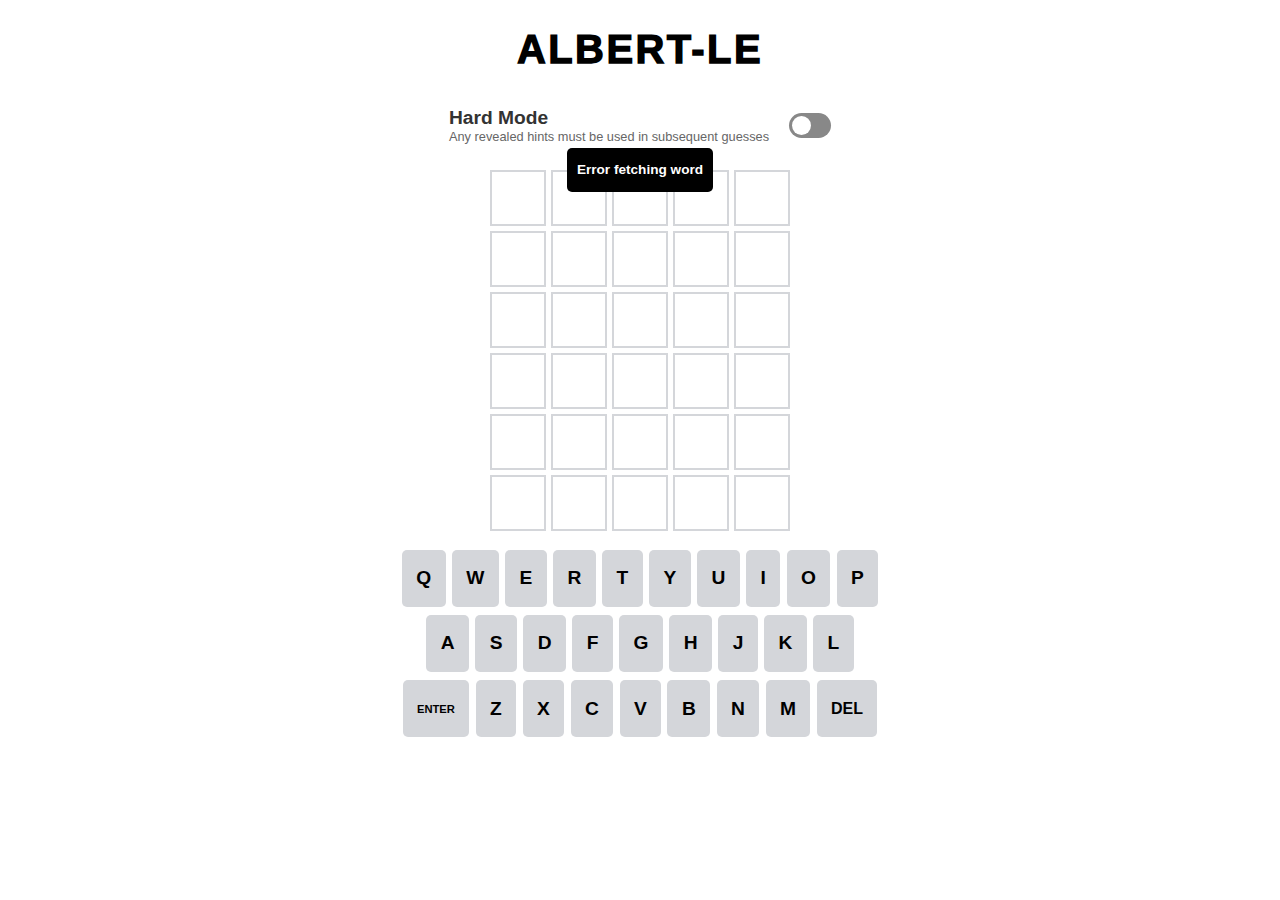
<file: index.html>
<!-- Structure and some methods based on this repo-->
<!-- https://github.com/Morgenstern2573/wordle_clone/tree/master/build -->
<!-- Based on the game wordle -->
<!-- https://www.nytimes.com/games/wordle/index.html -->

<!DOCTYPE html>
<html lang="en">
    <head>
        <meta charset="UTF-8">
        <meta http-equiv="X-UA-Compatible" content="IE=edge">
        <meta name="viewport" content="width=device-width, initial-scale=1.0">
        <title>Albertle</title>
        <link rel="stylesheet" href="css/style.css">
        <link href="css/toastr.min.css" rel="stylesheet"/>
        <link rel="icon" type="image/x-icon" href="favicon.ico">

        <script src="javascript/jquery-3.6.0.min.js"></script>
        <script src="javascript/toastr.min.js"></script>
        <script src="javascript/howler.min.js"></script>
    </head>
    <body>
        <h1 class="header">ALBERT-LE</h1>
        
        <div id="controls">
            <div class="hard-mode-container">
                <span class="hard-mode-title">Hard Mode</span>
                <span class="hard-mode-description">Any revealed hints must be used in subsequent guesses</span>
            </div>
            <label class="toggle-label">
                <input type="checkbox" id="hard-mode-toggle" onclick="this.blur();">
                <span class="slider" id="hard-mode-slider"></span>
            </label>
        </div>
        
        <hr class="divider">

        <div id="game-board">
            <div class="letter-row">
                <div class="letter-box"></div>
                <div class="letter-box"></div>
                <div class="letter-box"></div>
                <div class="letter-box"></div>
                <div class="letter-box"></div>
            </div>
            <div class="letter-row">
                <div class="letter-box"></div>
                <div class="letter-box"></div>
                <div class="letter-box"></div>
                <div class="letter-box"></div>
                <div class="letter-box"></div>
            </div>
            <div class="letter-row">
                <div class="letter-box"></div>
                <div class="letter-box"></div>
                <div class="letter-box"></div>
                <div class="letter-box"></div>
                <div class="letter-box"></div>
            </div>
            <div class="letter-row">
                <div class="letter-box"></div>
                <div class="letter-box"></div>
                <div class="letter-box"></div>
                <div class="letter-box"></div>
                <div class="letter-box"></div>
            </div>
            <div class="letter-row">
                <div class="letter-box"></div>
                <div class="letter-box"></div>
                <div class="letter-box"></div>
                <div class="letter-box"></div>
                <div class="letter-box"></div>
            </div>
            <div class="letter-row">
                <div class="letter-box"></div>
                <div class="letter-box"></div>
                <div class="letter-box"></div>
                <div class="letter-box"></div>
                <div class="letter-box"></div>
            </div>
        </div>

        <div id="keyboard-cont">
            <div class="first-row">
                <button class="keyboard-button" onclick="this.blur();">q</button>
                <button class="keyboard-button" onclick="this.blur();">w</button>
                <button class="keyboard-button" onclick="this.blur();">e</button>
                <button class="keyboard-button" onclick="this.blur();">r</button>
                <button class="keyboard-button" onclick="this.blur();">t</button>
                <button class="keyboard-button" onclick="this.blur();">y</button>
                <button class="keyboard-button" onclick="this.blur();">u</button>
                <button class="keyboard-button" onclick="this.blur();">i</button>
                <button class="keyboard-button" onclick="this.blur();">o</button>
                <button class="keyboard-button" onclick="this.blur();">p</button>
            </div>
            <div class="second-row">
                <button class="keyboard-button" onclick="this.blur();">a</button>
                <button class="keyboard-button" onclick="this.blur();">s</button>
                <button class="keyboard-button" onclick="this.blur();">d</button>
                <button class="keyboard-button" onclick="this.blur();">f</button>
                <button class="keyboard-button" onclick="this.blur();">g</button>
                <button class="keyboard-button" onclick="this.blur();">h</button>
                <button class="keyboard-button" onclick="this.blur();">j</button>
                <button class="keyboard-button" onclick="this.blur();">k</button>
                <button class="keyboard-button" onclick="this.blur();">l</button>
            </div>
            <div class="third-row">
                <button class="keyboard-button enter" onclick="this.blur();" style="font-size: 0.7rem">Enter</button>
                <button class="keyboard-button" onclick="this.blur();">z</button>
                <button class="keyboard-button" onclick="this.blur();">x</button>
                <button class="keyboard-button" onclick="this.blur();">c</button>
                <button class="keyboard-button" onclick="this.blur();">v</button>
                <button class="keyboard-button" onclick="this.blur();">b</button>
                <button class="keyboard-button" onclick="this.blur();">n</button>
                <button class="keyboard-button" onclick="this.blur();">m</button>
                <button class="keyboard-button delete" onclick="this.blur();" style="font-size: 1rem">Del</button>
            </div>
        </div>

        <div id="next-word">
            <button id="next-word-button" class="button-text" onclick="this.blur();">NEXT WORD</button>
        </div>

        <script src="javascript/albertle.js"></script>
    </body>

</html>
</file>
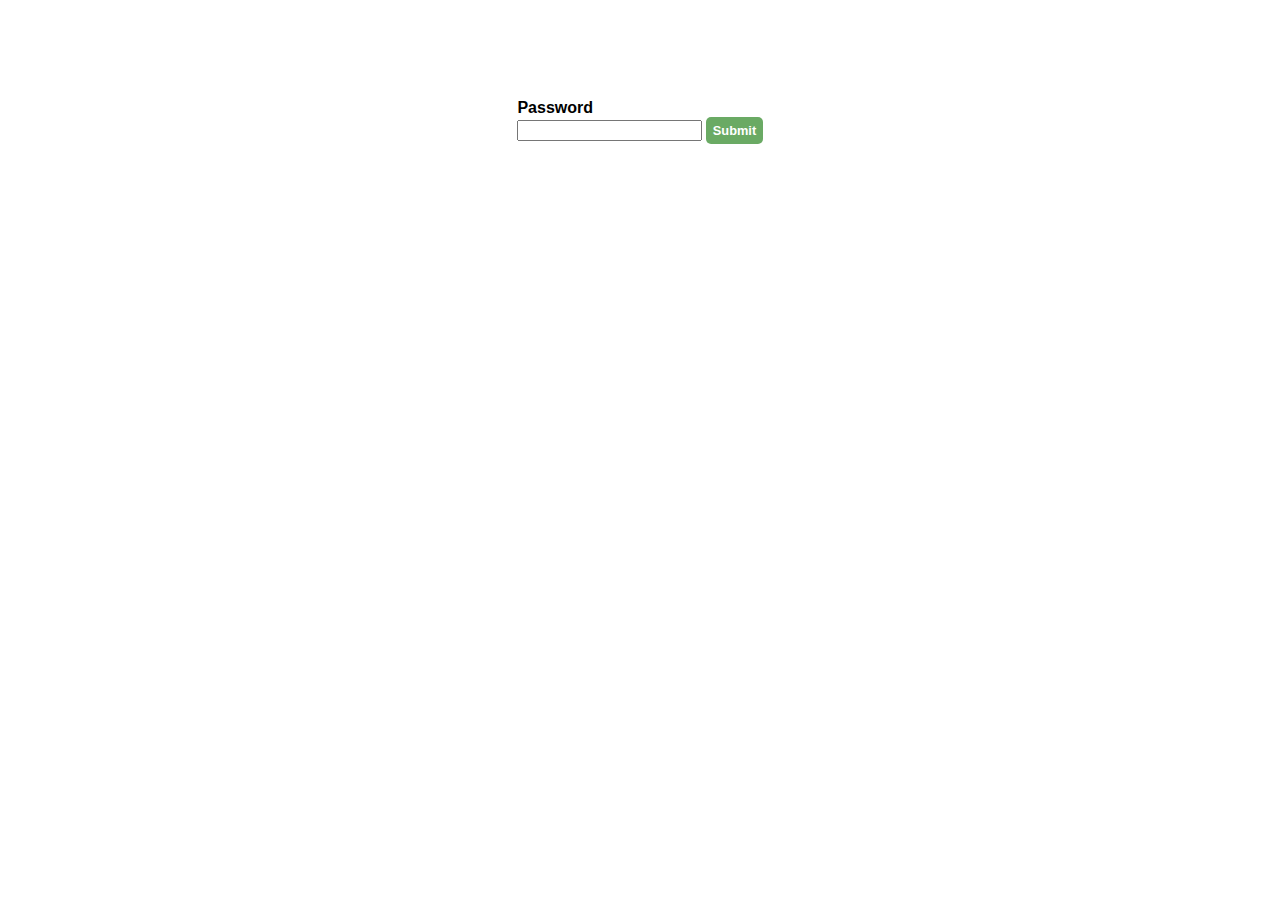
<file: login.html>
<!DOCTYPE html>
<html lang="en">
    <head>
        <meta charset="UTF-8">
        <meta http-equiv="X-UA-Compatible" content="IE=edge">
        <meta name="viewport" content="width=device-width, initial-scale=1.0">
        <title>Albertle</title>
        <link rel="stylesheet" href="css/login.css">
        <link href="css/toastr.min.css" rel="stylesheet"/>
        <link rel="icon" type="image/x-icon" href="favicon.ico">

        <script src="javascript/jquery-3.6.0.min.js"></script>
        <script src="javascript/toastr.min.js"></script>
    </head>

    <body>
        <h1 class="header" style="visibility:hidden;">LOGIN</h1>

        <div class="center">
            <label for="password" class="header small">Password</label>
            <form id="submit-password">
                <input id="password" type="password">
                <input id="submit" class="button-text" type="submit" value="Submit">
            </form>
        </div>

        <script>
            const baseUrl = `${new URL(window.location.href).origin}`;

            toastr.options = {
                "closeButton": false,
                "debug": false,
                "newestOnTop": true,
                "positionClass": "toast-top-center",
                "preventDuplicates": false,
                "onclick": null,
                "showDuration": "fast",
                "hideDuration": "100",
                "timeOut": "1500",
                "extendedTimeOut": "1500",
                "showEasing": "swing",
                "hideEasing": "swing",
                "showMethod": "fadeIn",
                "hideMethod": "fadeOut",
                "escapeHTML": true,
            };

            document.getElementById("submit-password").addEventListener('submit', async (event) => {
                event.preventDefault();

                const apiUrl = 'https://vyqiyxmrt6.execute-api.us-east-1.amazonaws.com/prod/auth';

                try {
                    const response = await fetch(apiUrl, {
                        method: 'POST',
                        headers: {
                            'Content-Type': 'application/json'
                        },
                        body: JSON.stringify({
                            'password': document.getElementById("password").value
                        }),
                        credentials: 'include' // This is crucial for sending/receiving cookies
                    });

                    const result = await response.json();
                    
                    if (response.ok) {
                        // Authentication successful
                        location.href = "/";
                    } else {
                        // Show error message
                        toastr.info(result.message);
                    }
                } catch (err) {
                    console.error('Authentication error:', err);
                    toastr.info('Failed to connect to the server. Please try again.');
                }
            });

        </script>
    </body>

</html>
</file>
<file: css/style.css>
body {
    background-color: white;
    color: black;
}

html, body {
    margin: 0;
    padding: 0;
    border: 0;
}

.letter-box,
.keyboard-button,
.header {
    font-family: 'Arial', sans-serif;
}

.header {
    font-size: 2.5rem;
    font-weight: 1000;
    text-align: center;
    letter-spacing: 0.15rem;
}

/*** Game Board ***/
#game-board {
    display: flex;
    align-items: center;
    flex-direction: column;
}

.letter-box {
    user-select: none;

    border: 2px solid #d4d6da;
    margin: 2.5px;

    height: 3.25rem;
    width: 3.25rem;

    display: flex;
    justify-content: center;
    align-items: center;

    text-transform: uppercase;
    color: black;
    font-size: 1.9rem;
    font-weight: 600;

}

.filled-box {
    border: 2px solid gray;
}

.letter-box.green {
    background-color:#6ca965;
    border: 2px solid#6ca965;
    color: white;
}

.letter-box.gray {
    background-color: #787c7f;
    border: 2px solid #787c7f;
    color: white;
}

.letter-box.yellow {
    background-color: #c8b653;
    border: 2px solid #c8b653;
    color: white;
}

.letter-row {
    display: flex;
}

.second-row {
    margin: 0.5rem 0;
}

/*** Keyboard ***/

#keyboard-cont {
    margin: 1rem 0;
    display: flex;
    flex-direction: column;
    align-items: center;
    max-width: 100%;
    overflow-x: auto; /* Allows horizontal scrolling if content overflows */
}


#keyboard-cont div {
    display: flex;
}

.keyboard-button {

    padding-left: 0.9rem;
    padding-right: 0.9rem;
    padding-top: 1.1rem;
    padding-bottom: 1.1rem;
    border-radius: 5px;
    margin: 0 0.2rem;
    cursor: pointer;

    font-size: 1.2rem;
    font-weight: 600;
    text-transform: uppercase;

    color: black;

    border: none;
    background-color: #d4d6da;

}

.divider {
    display: none;
    border: 0;
    border-top: 1px solid #ccc;
    margin-bottom: 0.75rem;
    padding: 0;
}

@media (max-width: 500px) {
    .header {
        display: none;
    }

    .keyboard-button {
        padding-left: 2.6vw;
        padding-right: 2.6vw;
        padding-top: 4.2vw;
        padding-bottom: 4.2vw;
        font-size: 4.7vw;
        margin: 0 0.7vw;
    }

    .keyboard-button.enter {
        font-size: 3vw !important;
    }

    .keyboard-button.delete {
        font-size: 3vw !important;
    }


    .hard-mode-title {
        font-size: 5vw !important;
    }

    .hard-mode-description {
        font-size: 3vw !important;
    }
    
    #controls {
        padding-bottom: 0 !important;
    }

    .divider {
        display: block;
    }
}

.keyboard-button.green {
    background-color:#6aaa64;
    color: white;
}

.keyboard-button.gray {
    background-color: #787c7f;
    color: white;
}

.keyboard-button.yellow {
    background-color: #c8b653;
    color: white;
}

/*** Overriding toast options ***/

#toast-container > .toast {
    display: flex;
    justify-content: center;
    align-items: center;

    background-color: black;
    color: white;

    font-family: Arial, sans-serif;
    font-weight: 600;
    font-size: 0.85rem;
    text-align: center;
    
    border-radius: 5px;
    opacity: 1;

    width: fit-content !important;
    height: 2.75rem;
}

/* remove all pointer related events such as hovering, and the shadow */
#toast-container > div {
    pointer-events: none !important;
    -moz-box-shadow: none !important;
    -webkit-box-shadow: none !important;
    box-shadow: none !important;
}

#toast-container > div.toast-info {
    /* remove background image */
    background-image: none !important;
    padding: 10px;
}

/*** Next Button ***/

#next-word {    
    display: flex;
    align-items: center;
    justify-content: center;
    visibility: hidden;
}

.button-text {

    background-color: #6aaa64;
    color: white;

    border: 0;
    border-radius: 5px;
    padding: 0.8rem;

    font-family: Arial, sans-serif;
    font-weight: 600;
    font-size: 1.2rem;
    text-align: center;
    
    cursor: pointer;

}

/*** Hard Mode Slider **/

#controls {
    display: flex;
    align-items: center;
    justify-content: center;

    position: relative;
    padding-bottom: 1.5rem;
    padding-top: 0.5rem;

    font-family: Arial, sans-serif;
    font-size: 1.2rem;
    color: #333;

}

.toggle-label {
    position: relative;
    display: inline-block;

    width: 42px;
    height: 25px;
    margin-left: 10px;
}

.toggle-label input {
    opacity: 0;
    width: 0;
    height: 0;
}

.slider {
    position: absolute;
    cursor: pointer;

    top: 0;
    left: 0;
    right: 0;
    bottom: 0;

    background-color: #888;
    border-radius: 25px;
    transition: 0.4s;
}

#hard-mode-toggle:not(.on) + .slider.disabled {
    background-color: #ccc;
    cursor: not-allowed;
}

.slider:before {
    position: absolute;
    content: "";

    height: 19px;
    width: 19px;
    left: 3px;
    bottom: 3px;

    background-color: white;
    border-radius: 50%;
    transition: 0.4s;
}

input:checked + .slider {
    background-color: #6aaa64;
}

input:checked + .slider:before {
    transform: translateX(17px);
}

.hard-mode-container {
    display: flex;
    flex-direction: column;
    margin-right: 10px;
}

.hard-mode-title {
    font-size: 1.2rem;
    font-weight: 550;
}

.hard-mode-description {
    font-size: 0.8rem;
    color: #666;
}

/*** Dark Mode ***/

@media (prefers-color-scheme: dark) {
    body {
        background-color: #121213;
        color: #f8f8f8;
    }

    .letter-box {
        border: 2px solid #3a3a3c;
        color: #f8f8f8;
    }

    .filled-box {
        border: 2px solid #565758;
    }
    
    .letter-box.green {
        background-color:#538d4e;
        border: 2px solid#538d4e;
        color: white;
    }
    
    .letter-box.gray {
        background-color: #3a3a3c;
        border: 2px solid #3a3a3c;
        color: white;
    }
    
    .letter-box.yellow {
        background-color: #b59f3b;
        border: 2px solid #b59f3b;
        color: white;
    }

    .keyboard-button {
        color: #f8f8f8;
        background-color: #818384;
    }

    .keyboard-button.green {
        background-color:#538d4e;
        color: #f8f8f8;
    }
    
    .keyboard-button.gray {
        background-color: #3a3a3c;
        color: #f8f8f8;
    }
    
    .keyboard-button.yellow {
        background-color: #b59f3b;
        color: #f8f8f8;
    }

    #toast-container > .toast {
        background-color: #f8f8f8;
        color: #1b1b1c;
    }

    .button-text {
        background-color:#538d4e;
        color: #f8f8f8;
    }

    #controls {
        color: #bababa;
    }
    
    .slider {
        background-color: #565758;
    }

    #hard-mode-toggle:not(.on) + .slider.disabled {
        background-color: #343436;
    }

    #hard-mode-toggle:not(.on) + .slider.disabled:before {
        background-color: #888889;
    }

    input:checked + .slider {
        background-color: #538d4e;
    }

    .hard-mode-description {
        color: #919c9a;
    }

    .divider {
        border-top: 1px solid #3a3a3c;
    }
}

/*** Animations ***/

/* Flips a letter vertically */
@keyframes flipAnimation {
    0% {
        transform: scale(1, 1);
    }
    50% {
        transform: scale(1, 0);
    }
    100% {
        transform: scale(1, 1);
    }
}

/* Shakes the row horizontally */
@keyframes shakeAnimation {
    0% {
        transform: translateX(0);
    }
    25% {
        transform: translateX(-5px);
    }
    50% {
        transform: translateX(5px);
    }
    75% {
        transform: translateX(-5px);
    }
    100% {
        transform: translateX(0);
    }
}

/* Bounces the letters up and down */
@keyframes winAnimation {
    0% {
        transform: translateY(0);
    }
    25% {
        transform: translateY(-1.625rem);
    }
    50% {
        transform: translateY(0);
    }
    75% {
        transform: translateY(-0.8125rem);
    }
    100% {
        transform: translateY(0);
    }
}

@keyframes pulse {
    0% {
        transform: scale(1);
    }
    50% {
        transform: scale(1.1);
    }
    100% {
        transform: scale(1, 1);
    }
}
</file>
<file: css/login.css>
body {
    background-color: white;
    color: black;
}

.letter-box,
.keyboard-button,
.header {
    font-family: 'Arial', sans-serif;
}

.header {
    font-size: 2.5rem;
    font-weight: 1000;
    text-align: center;
    letter-spacing: 0.15rem;
}

.header.small {
    font-size: 1rem !important;
    font-weight: 600;
    letter-spacing: revert;
}

.center {
    display: block;
    max-width: fit-content;
    margin-left: auto;
    margin-right: auto;
}

/*** Overriding toast options ***/

#toast-container > .toast {
    display: flex;
    justify-content: center;
    align-items: center;

    background-color: black;
    color: white;

    font-family: Arial, sans-serif;
    font-weight: 600;
    font-size: 0.85rem;
    text-align: center;

    border-radius: 5px;
    opacity: 1;

    width: fit-content !important;
    height: 2.75rem;
}

/* remove all pointer related events such as hovering, and the shadow */
#toast-container > div {
    pointer-events: none !important;
    -moz-box-shadow: none !important;
    -webkit-box-shadow: none !important;
    box-shadow: none !important;
}

#toast-container > div.toast-info {
    background-image: none !important;
    padding: 10px;
}

/*** Next Button ***/

.button-text {

    background-color: #6aaa64;
    color: white;

    border: 0;
    border-radius: 5px;
    padding: 0.4rem;

    font-family: Arial, sans-serif;
    font-weight: 600;
    font-size: 0.8rem;
    text-align: center;

    cursor: pointer;

}

/*** Dark Mode ***/

@media (prefers-color-scheme: dark) {
    body {
        background-color: #121213;
        color: #f8f8f8;
    }

    #toast-container > .toast {
        background-color: #f8f8f8;
        color: #1b1b1c;
    }

    .button-text {
        background-color:#538d4e;
        color: #f8f8f8;
    }
}
</file>
